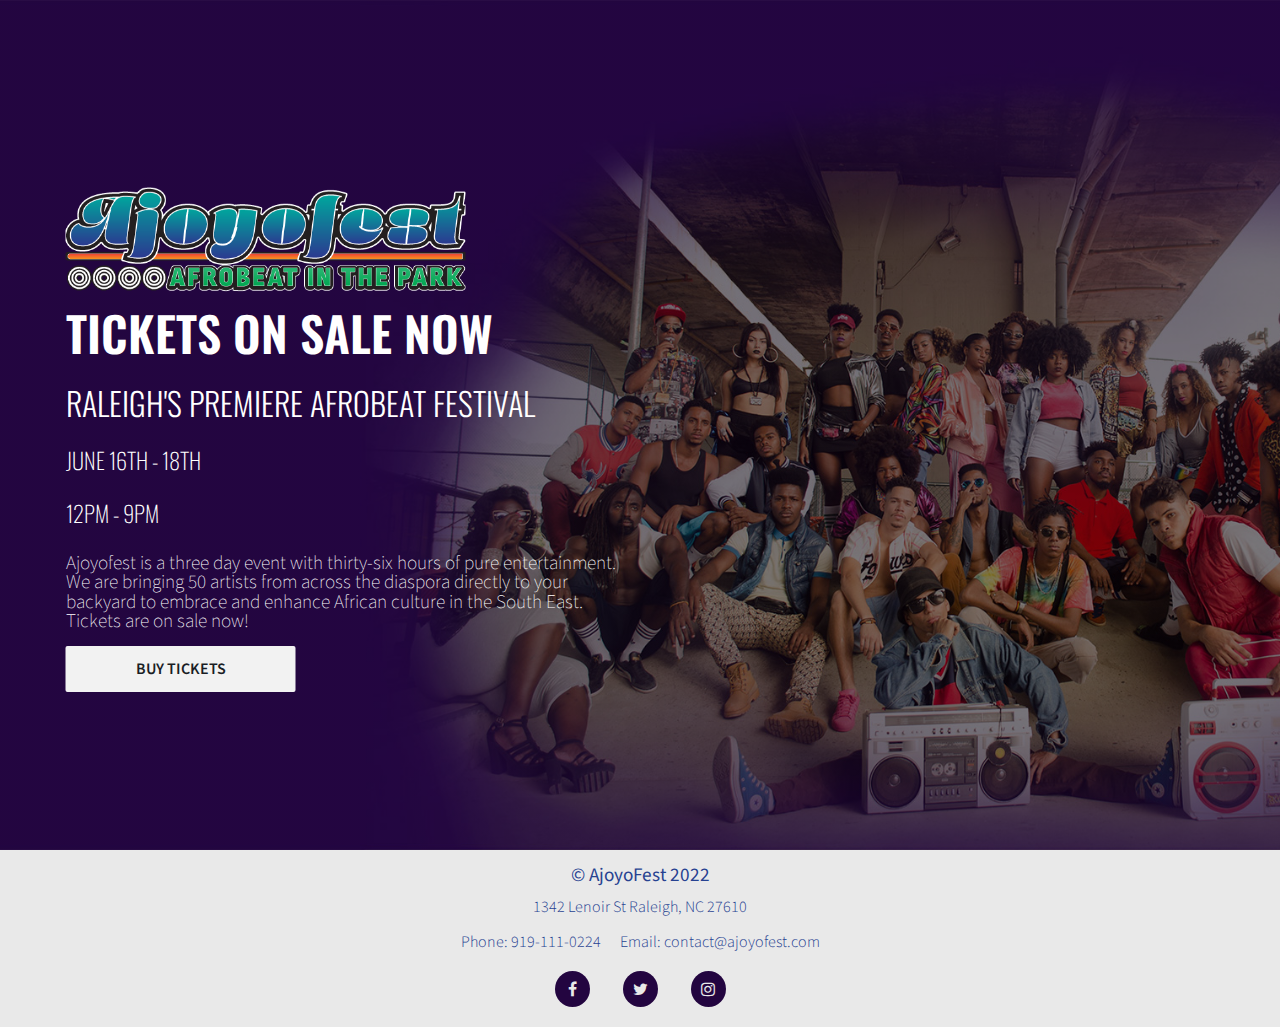
<file: index.html>
<!DOCTYPE html>
<html lang="en">
<head>
    <link rel="stylesheet" href="html/css/styles.css">
	<title>AjoyoFest: Afrobeat in The Park</title>
  <meta charset="utf-8">
  <meta http-equiv="X-UA-Compatible" content="IE=edge">
  <meta name="viewport" content="width=device-width, initial-scale=1.0">
  <link rel="preconnect" href="https://fonts.googleapis.com">
<link rel="preconnect" href="https://fonts.gstatic.com" crossorigin>
<link href="https://fonts.googleapis.com/css2?family=Oswald:wght@600&family=Source+Sans+Pro&display=swap" rel="stylesheet"> 
  <!-- Add icon library -->
<link rel="stylesheet" href="https://cdnjs.cloudflare.com/ajax/libs/font-awesome/4.7.0/css/font-awesome.min.css">
</head>
<body>
    <main id="page-container">
		<!-- Hero Image -->
		<section id="hero-image">
			<div class="hero-container">
				<div class="menu">
		<!-- NAVIGATION MENU -->
					<ul class="nav-links">
				</ul>
				</div>
			</div>
			<div class ="hero-text">
			<a href="#"><img src="html/images/ajoyofest-logo-black.png" class="logo" alt="AjoyoFest Logo"></a>
			<h1>TICKETS ON SALE NOW</h1>
			<h2>Raleigh's Premiere Afrobeat festival</h2>
			<h3>June 16th - 18th</h3>
			<h3>12pm - 9pm</h3>
			<p>Ajoyofest is a three day event with thirty-six hours of pure entertainment. We are bringing 50 artists from across the diaspora directly to your backyard to embrace and enhance African culture in the South East. Tickets are on sale now!</p>
			<a href="html/tickets.html" class="button">Buy Tickets</a>
			</div>
		</section>
		<!-- Section 2 -->
    </main>
	<footer class="footer">
		<div class="center-footer-text">
			<h4>&#169; AjoyoFest 2022</h4>
			<p>1342 Lenoir St Raleigh, NC 27610</p>
			<p><a href="tel:919-111-0224">Phone: 919-111-0224</a> <a href="mailto:contact@ajoyofest.com" class="email">Email: contact@ajoyofest.com</a></p>
		</div>
		<div class="footer-social">
			<a href="https://www.facebook.com" target="_blank" class="fa fa-facebook"></a>
			<a href="https://twitter.com/i/flow/login" target="_blank" class="fa fa-twitter"></a>
			<a href="https://www.instagram.com" target="_blank" class="fa fa-instagram"></a>

		</div>
</footer>
</body>
</html>
</file>
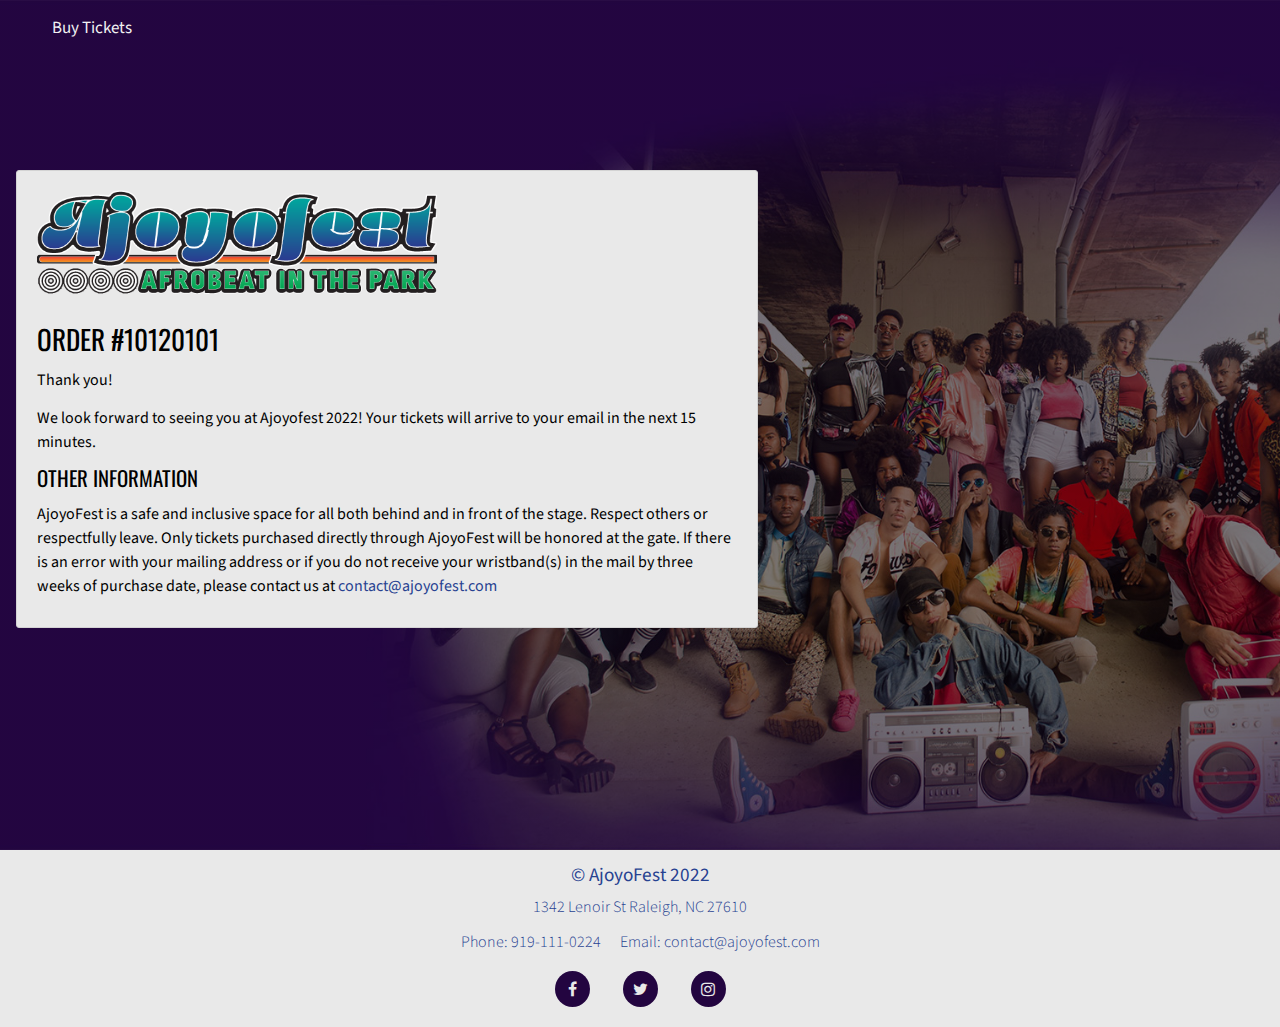
<file: html/confirm.html>
<!DOCTYPE html>
<html lang="en">
<head>
    <link rel="stylesheet" href="css/styles.css">
	<title>AjoyoFest: Afrobeat in The Park</title>
  <meta charset="utf-8">
  <meta http-equiv="X-UA-Compatible" content="IE=edge">
  <meta name="viewport" content="width=device-width, initial-scale=1.0">
  <link rel="preconnect" href="https://fonts.googleapis.com">
<link rel="preconnect" href="https://fonts.gstatic.com" crossorigin>
<link href="https://fonts.googleapis.com/css2?family=Oswald:wght@600&family=Source+Sans+Pro&display=swap" rel="stylesheet"> 
  <!-- Add icon library -->
<link rel="stylesheet" href="https://cdnjs.cloudflare.com/ajax/libs/font-awesome/4.7.0/css/font-awesome.min.css">
</head>
<body>
    <header>
		
        <nav class="nav" id="webnav">
				<!-- <ul class="nav-links"> -->
				<!-- NAVIGATION MENUS -->
				
			<!-- </ul> -->
        </nav>
    </header>
    <main id="page-container2">
		<!-- Hero Image -->
		<section id="hero-image">
			<div class="hero-container">
				<div class="menu">
		<!-- NAVIGATION MENU -->
					<ul class="nav-links">
						<li><a href="tickets.html">Buy Tickets</a></li>
				</ul>
				</div>
			</div>
			<div class="row">
				<div class="col-75">
				  <div class="order-container">
					<!-- Order Confirmation -->
					<a href="../index.html"><img src="images/ajoyofest-logo-black.png" class="logo" alt="AjoyoFest Logo"></a>
					<h1>ORDER #10120101</h1>
					<p>Thank you!</p>
					<p>We look forward to seeing you at Ajoyofest 2022! Your tickets will arrive to your email in the next 15 minutes.</p>
					<h2>Other Information</h2>
					<p>AjoyoFest is a safe and inclusive space for all both behind and in front of the stage. Respect others or respectfully leave. Only tickets purchased directly through AjoyoFest will be honored at the gate.
						If there is an error with your mailing address or if you do not receive your wristband(s) in the mail by three weeks of purchase date, please contact us at <a href="mailto:contact@ajoyofest.com" class="email">contact@ajoyofest.com</a></p>
					
				  </div>
				</div>
			  </div>
			  </section>
    </main>
	<footer class="footer">
		<div class="center-footer-text">
			<h4>&#169; AjoyoFest 2022</h4>
			<p>1342 Lenoir St Raleigh, NC 27610</p>
			<p><a href="tel:919-111-0224">Phone: 919-111-0224</a> <a href="mailto:contact@ajoyofest.com" class="email">Email: contact@ajoyofest.com</a></p>
		</div>
		<div class="footer-social">
			<a href="https://www.facebook.com" target="_blank" class="fa fa-facebook"></a>
			<a href="https://twitter.com/i/flow/login" target="_blank" class="fa fa-twitter"></a>
			<a href="https://www.instagram.com" target="_blank" class="fa fa-instagram"></a>
		</div>
</footer>
</body>
</html>
</file>
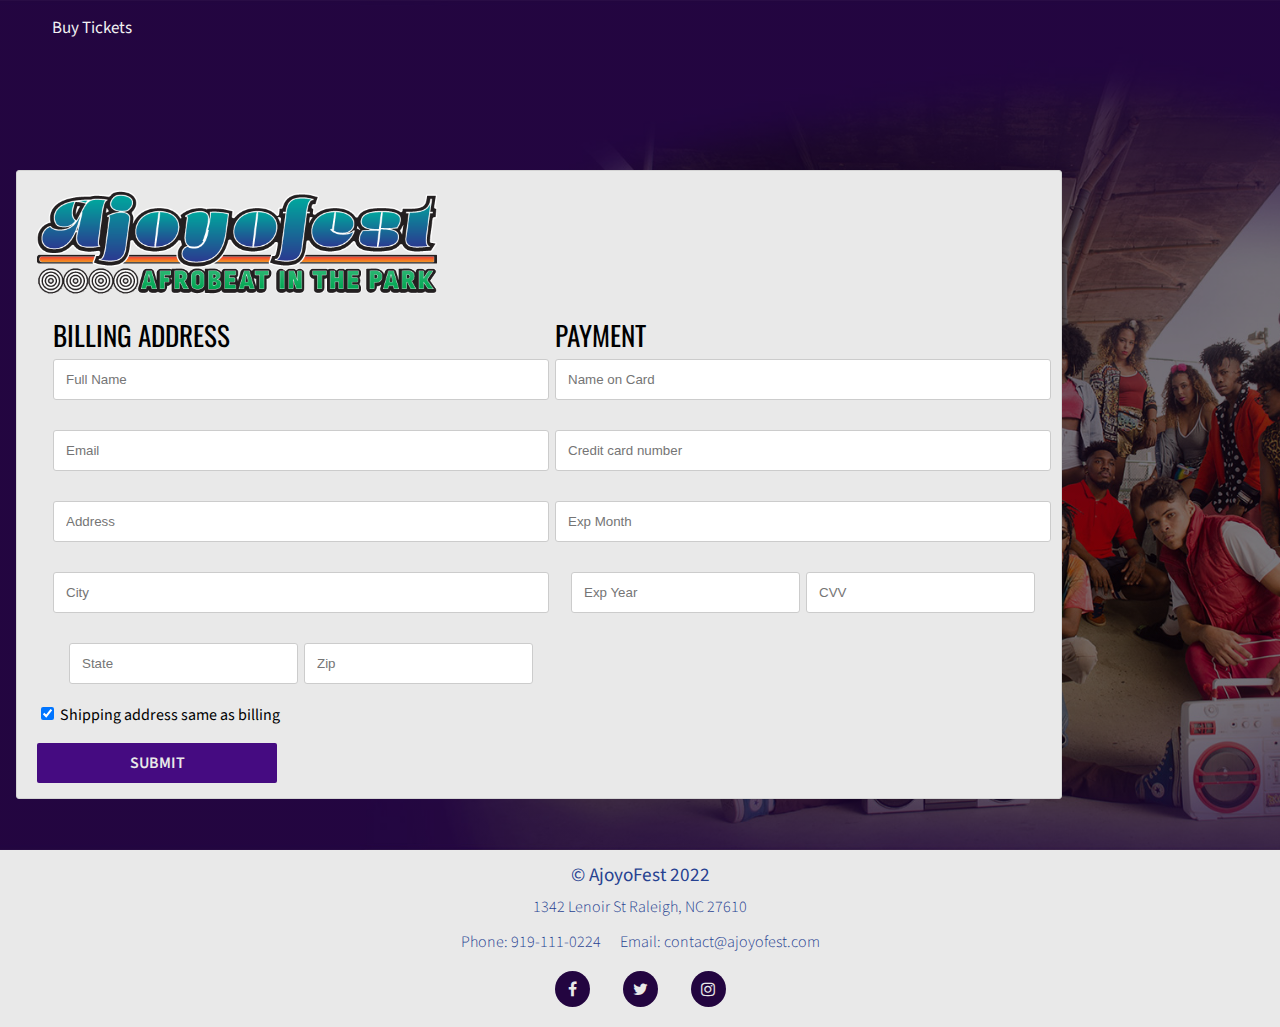
<file: html/tickets.html>
<!DOCTYPE html>
<html lang="en">
<head>
    <link rel="stylesheet" href="css/styles.css">
	<title>AjoyoFest: Afrobeat in The Park</title>
  <meta charset="utf-8">
  <meta http-equiv="X-UA-Compatible" content="IE=edge">
  <meta name="viewport" content="width=device-width, initial-scale=1.0">
  <link rel="preconnect" href="https://fonts.googleapis.com">
<link rel="preconnect" href="https://fonts.gstatic.com" crossorigin>
<link href="https://fonts.googleapis.com/css2?family=Oswald:wght@600&family=Source+Sans+Pro&display=swap" rel="stylesheet"> 
  <!-- Add icon library -->
<link rel="stylesheet" href="https://cdnjs.cloudflare.com/ajax/libs/font-awesome/4.7.0/css/font-awesome.min.css">
</head>
<body>
    <header>
		
        <nav class="nav" id="webnav">
				<!-- <ul class="nav-links"> -->
				<!-- NAVIGATION MENUS -->
				
			<!-- </ul> -->
        </nav>
    </header>
    <main id="page-container">
		<!-- Hero Image -->
		<section id="hero-image">
			<div class="hero-container">
				<div class="menu">
		<!-- NAVIGATION MENU -->
					<ul class="nav-links">
						<li><a href="tickets.html">Buy Tickets</a></li>
				</ul>
				</div>
			</div>
			<div class="row">
				<div class="col-75">
				  <div class="container">
					<!-- Form -->
					<form>
						<a href="../index.html"><img src="images/ajoyofest-logo-black.png" class="logo" alt="AjoyoFest Logo"></a>
					  <div class="row">
						<div class="col-50">
						  <h1>Billing Address</h1>
						  <label for="fname"></label>
						  <input type="text" id="fname" name="firstname" placeholder="Full Name">
						  <label for="email"></label>
						  <input type="text" id="email" name="email" placeholder="Email">
						  <label for="adr"></label>
						  <input type="text" id="adr" name="address" placeholder="Address">
						  <label for="city"></label>
						  <input type="text" id="city" name="city" placeholder="City">
						  <div class="row">
							<div class="col-50">
							  <label for="state"></label>
							  <input type="text" id="state" name="state" placeholder="State">
							</div>
							<div class="col-50">
							  <label for="zip"></label>
							  <input type="text" id="zip" name="zip" placeholder="Zip">
							</div>
						  </div>
						</div>
						<div class="col-50">
						  <h1>Payment</h1>
						  <label for="cname"></label>
						  <input type="text" id="cname" name="cardname" placeholder="Name on Card">
						  <label for="ccnum"></label>
						  <input type="text" id="ccnum" name="cardnumber" placeholder="Credit card number">
						  <label for="expmonth"></label>
						  <input type="text" id="expmonth" name="expmonth" placeholder="Exp Month">			  
						  <div class="row">
							<div class="col-50">
							  <label for="expyear"></label>
							  <input type="text" id="expyear" name="expyear" placeholder="Exp Year">
							</div>
							<div class="col-50">
							  <label for="cvv"></label>
							  <input type="text" id="cvv" name="cvv" placeholder="CVV">
							</div>
						  </div>
						</div>
					  </div>
					  <label>
						<input type="checkbox" checked="checked" name="sameadr"> Shipping address same as billing
					  </label>
					  <a href="confirm.html" class="submit-button">Submit</a>
					</form>
				  </div>
				</div>
			  </div>
			  </section>
    </main>
	<footer class="footer">
		<div class="center-footer-text">
			<h4>&#169; AjoyoFest 2022</h4>
			<p>1342 Lenoir St Raleigh, NC 27610</p>
			<p><a href="tel:919-111-0224">Phone: 919-111-0224</a> <a href="mailto:contact@ajoyofest.com" class="email">Email: contact@ajoyofest.com</a></p>
		</div>
		<div class="footer-social">
			<a href="https://www.facebook.com" target="_blank" class="fa fa-facebook"></a>
			<a href="https://twitter.com/i/flow/login" target="_blank" class="fa fa-twitter"></a>
			<a href="https://www.instagram.com" target="_blank" class="fa fa-instagram"></a>
		</div>
</footer>
</body>
</html>
</file>
<file: html/css/styles.css>
/*Web Reset*/

/* http://meyerweb.com/eric/tools/css/reset/ v2.0 | 20110126 License: none (public domain)
*/

html, body, div, span, applet, object, iframe,
h1, h2, h3, h4, h5, h6, p, blockquote, pre,
a, abbr, acronym, address, big, cite, code,
del, dfn, em, img, ins, kbd, q, s, samp,
small, strike, strong, sub, sup, tt, var,
b, u, i, center,
dl, dt, dd, ol, ul, li,
fieldset, form, label, legend,
table, caption, tbody, tfoot, thead, tr, th, td,
article, aside, canvas, details, embed, 
figure, figcaption, footer, header, hgroup, 
menu, nav, output, ruby, section, summary,
time, mark, audio, video {
	margin: 0;
	padding: 0;
	border: 0;
	font-size: 100%;
	font: inherit;
	vertical-align: baseline;
}
/* HTML5 display-role reset for older browsers */
article, aside, details, figcaption, figure, 
footer, header, hgroup, menu, nav, section {
	display: block;
}
body {
	line-height: 1;
  font-family: 'Source Sans Pro', sans-serif;
}
h1, h2, h3{
  font-family: 'Oswald', sans-serif;
}
ol, ul {
	list-style: none;
}
blockquote, q {
	quotes: none;
}
blockquote:before, blockquote:after,
q:before, q:after {
	content: '';
	content: none;
}
table {
	border-collapse: collapse;
	border-spacing: 0;
}

/*general styling*/
#page-container{
  height: 100%;
  position: relative;
}
  /* Add an active class to highlight the current page */
.logo{
  margin: 0;
  padding-left: 0;
  text-align: center;
  height:auto; 
  max-width:480px;
  min-width: 200px;
  display: block;
}
/*nav for mobile */
@media screen and (min-width: 300px) and (max-width: 700px) {
  nav a{
    display: block;
    color: #f2f2f2;
    text-align: center;
    padding: 14px 16px;
    text-decoration: none;
    font-size: .8rem;  
}
}
/* footer social media icons*/
.footer{
	margin: 0;
  padding: 0;
  overflow: hidden;
  background-color:#e9e9e9;
  color: #274291;
	width: 100%;
	position: absolute;
}
.center-footer-text{
    font-weight: 300;
    font-style: normal;
    font-size: 1rem;
    display: inline;
    padding: 10px;
    text-align: center;
    position: sticky;

}
.center-footer-text h4{
    font-weight: 400;
    font-size: 1.2rem;
    margin-bottom: 10px;
}
.center-footer-text p{
    margin-bottom: 11px;
    line-height: 150%;
}
.center-footer-text a{
    text-align: center;
}
footer, a{
    display: inline;
    text-align: center;
    color: #274291;
    text-decoration: none;
}
footer .email{
  margin-left: 1rem;
}
.fa-facebook {
    background: #230540;
    color: #e9e9e9;
    border-radius:50%;
    width: 15px;
    text-decoration: none;
    font-size: 10px;
    padding: 10px;
    margin-left: 15px;
    margin-right: 15px;
    margin-bottom: 20px;
    margin-top: -10px;
  }
  .fa-twitter {
    background: #230540;
    color: #e9e9e9;
    border-radius:50%;
    width: 15px;
    text-decoration: none;
    font-size: 10px;
    padding: 10px;
    margin-left: 15px;
    margin-right: 15px;
    margin-bottom: 20px;
    margin-top: -10px;
  }
  .fa-instagram {
    background: #230540;
    color: #e9e9e9;
    border-radius:50%;
    width: 15px;
    text-decoration: none;
    font-size: 10px;
    padding: 10px;
    margin-left: 15px;
    margin-right: 15px;
    margin-bottom: 20px;
    margin-top: -10px;
  }
  /* footer mobile*/
  @media screen and (max-width: 640px) {
    .footer{
      margin: 0;
      padding: 0;
      background-color:#e9e9e9;
      color: #274291;
      width: 100%;
      position: absolute;
    }
    .center-footer-text{
        font-weight: 300;
        font-style: normal;
        font-size: .8rem;
        display: inline;
        padding: 10px;
        text-align: center;
        position: sticky;
    }
    .center-footer-text h6{
        font-weight: 400;
        font-style: italic;
        font-size: 1.2rem;
        margin-bottom: 10px;
    }
    .center-footer-text p{
        margin-bottom: 11px;
        line-height: 150%;
    }
    .center-footer-text a{
        text-align: center;
        color: #274291;
    }
    hr{
        width: 50%;
        margin-top: 30px;
        margin-bottom: 15px;
        border-radius: 20px;
    }
    footer, a{
        display: inline;
        text-align: center;
        color: white;
    }
    .fa-facebook{
        background: #230540;
        color: #e9e9e9;
        border-radius:50%;
        width: 15px;
        text-decoration: none;
        font-size: 10px;
        padding: 10px;
        margin-left: 15px;
        margin-right: 15px;
        margin-bottom: 20px;
        margin-top: -10px;
      }
      .fa-twitter {
        background: #230540;
        color: #e9e9e9;
        border-radius:50%;
        width: 15px;
        text-decoration: none;
        font-size: 10px;
        padding: 10px;
        margin-left: 15px;
        margin-right: 15px;
        margin-bottom: 20px;
        margin-top: -10px;
      }
      
  }
  /* Home page styling*/
  /*hero image style*/
  #hero-image{
    background-image: linear-gradient(rgba(0, 0, 0, 0.5), rgba(0, 0, 0, 0.5)), url("../images/ajoyo-background.jpg");
    height: 850px;
    background-position: center;
    background-repeat: no-repeat;
    background-size: cover;
    position: relative;
  }
  .hero-container{
    position: absolute;
    margin: 20px;
    width: auto;
  }
  .menu{
    overflow: hidden;
  }
  .menu li{ 
    color: #f2f2f2;
    text-align: center;
    padding: 14px 16px;
    text-decoration: none;
    font-size: 17px;
    display: inline;
  }
  .menu a{ 
    color: #f2f2f2;
    text-align: center;
    padding: 14px 16px;
    text-decoration: none;
    font-size: 17px;
    display: inline;
  }
  .hero-text {
    text-align: left;
    position: absolute;
    top: 50%;
    left: 10%;
    transform: translate(-15%, -50%);
    color: white;
    margin-left: 20px;
  }
  .logo{
  margin: 0;
  width:100%; 
  height:auto; 
  max-width:400px;
  min-width: 200px;
  display: inline-block; 
  }
  .hero-text h1{
    font-weight: 600;
    font-size: 3rem;
    margin-bottom: 30px;
    text-transform: uppercase;
  }
  .hero-text h2{
    font-weight: 300;
    font-size: 2rem;
    margin-bottom: 30px;
    text-transform: uppercase;
  }
  .hero-text h3{
    font-weight: 200;
    font-size: 1.4rem;
    margin-bottom: 30px;
    text-transform: uppercase;
  }
  .hero-text p{  
    font-weight: 200;
    font-size: 1.2rem;
    margin-bottom: 30px;
    width: 550px;
  }
  .button{
    border-radius: 2px;
    padding: 12px 70px;
    width: 345px;
    font-weight: 600 !important;
    font-size: 1em;
    border: none;
    background-color: #f2f2f2;
    text-transform: uppercase;
    color: #1A1E25;
    text-decoration: none;
  }
  .button a{
    text-decoration: none;
    color: #1A1E25;
  }
  .button:hover{
    background-color: #7A9E9F;
    text-transform: uppercase;
  }
 /* Payment Form */
 .row {
  display: flex;
  margin: 0;
}
.col-25 {
  flex: 25%;
}
.col-50 {
  flex: 25%;
}
.col-75 {
  flex: 75%;
}
.col-25,
.col-50,
.col-75 {
  margin: 0;
  padding: 0 16px;
}
.container {
  position: absolute;
  top: 20%;
  background-color: #e9e9e9;
  padding: 5px 20px 15px 20px;
  border: 1px solid lightgrey;
  border-radius: 3px;
}
.container h1{
  text-transform: uppercase;
  font-size: 1.7rem;
  margin: 2% 0;
}
.container h2{
  text-transform: uppercase;
  font-size: 1.3rem;
  margin: 2% 0;
}
.container p{
  width: 700px;
  line-height: 1.5rem;
  margin: 2% 0;
}
input[type=text] {
  width: 100%;
  margin-bottom: 20px;
  padding: 12px;
  border: 1px solid #ccc;
  border-radius: 3px;
}
label {
  margin-bottom: 10px;
  display: block;
}
.submit-button{
  border-radius: 2px;
  padding: 12px 70px;
  position: relative;
  display: inline-block;
  margin-top: 10px;
  width: 100px;
  font-weight: 600 !important;
  font-size: 1em;
  border: none;
  background-color: #450b81;
  text-transform: uppercase;
  color: #e9e9e9;
  text-decoration: none;
}
.submit-button a{
  text-decoration: none;
  color: #e9e9e9;
}
.submit-button:hover{
  background-color: #166f96;
  text-transform: uppercase;
}
.order-container {
  position: absolute;
  top: 20%;
  background-color: #e9e9e9;
  padding: 5px 20px 15px 20px;
  border: 1px solid lightgrey;
  border-radius: 3px;
}
.order-container h1{
  text-transform: uppercase;
  font-size: 1.7rem;
  margin: 2% 0;
}
.order-container h2{
  text-transform: uppercase;
  font-size: 1.3rem;
  margin: 2% 0;
}
.order-container p{
  width: 700px;
  line-height: 1.5rem;
  margin: 2% 0;
}
/* Responsive layout */
@media (max-width: 800px) {
  #page-container{
    height: 1200px;
    background-color: #230540;
  }
  .hero-text{
    width: 70%;
  }
  .hero-text p{
    width: 100%;
  }
  form{
    position: relative;
    margin-top: 30px;
  }
  .row {
    flex-direction: column-reverse;
  }
  .col-25 {
    margin-bottom: 20px;
  }
  .container {
    position: absolute;
    top: 7%;
    margin-left: -9px;
    background-color: #e9e9e9;
    padding: 5px 20px 15px 20px;
    border: 1px solid lightgrey;
    border-radius: 3px;
  }
  .order-container{
    width: 370px;
  }
  .order-container p{
   width: 100%;
  }
  .order-container a{
    color: #274291;
  }
}
</file>
